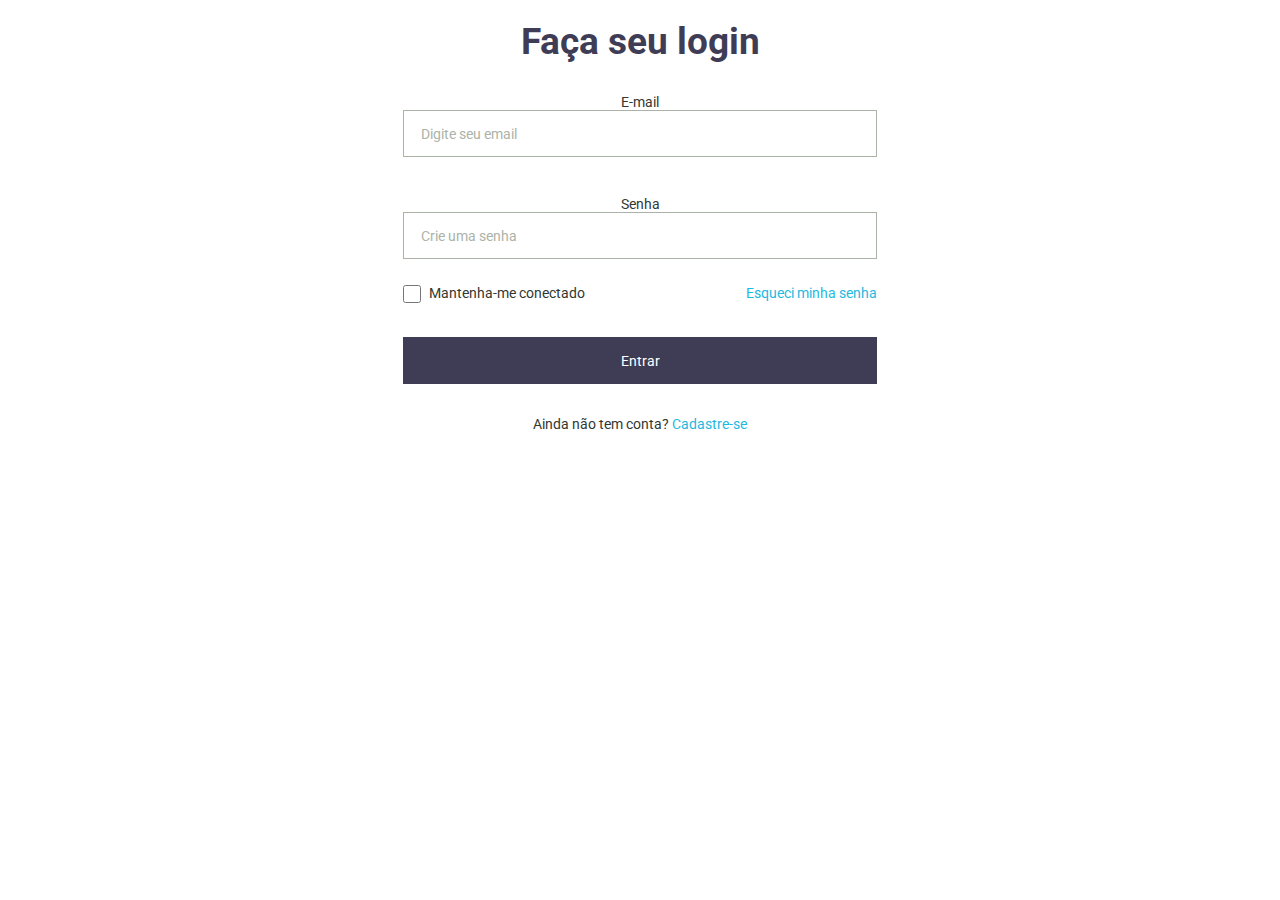
<file: index.html>
<!-- ctrl kc comenta
ctrl ku descomenta -->

<!DOCTYPE html> 
     <!-- versao 5 --> 
<html lang="pt-br">
    <!-- digitei examação e dei enter, e mudei a lingua para pt-br -->
<head>
    <meta charset="UTF-8">
    
    <meta http-equiv="X-UA-Compatible" content="IE=edge">
    <meta name="viewport" content="width=device-width, initial-scale=1.0">
    <!-- viewport  funciona pra mobile define largura e escala, content tag de compatibilidade -->
    <link rel="stylesheet" href="./style.css"/>
    <title>Formulario</title>
</head>

<body >
    <form class="form">
        <h1 class="title"> Faça seu login</h1>

        <div class="email-box">
            <label for="email">E-mail</label>
            <input type="email" id="email" class="input" placeholder= "Digite seu email" required>
             <!-- required faz com que só envie se tiver algo escrito -->
        </div>
        
        <div class="password-box">
             <label for="password">Senha</label>
             <input type="password" id="password" placeholder= "Crie uma senha" class="input" required>
             <!-- password permite que a senha fique escondida, id permite o que?, placeholder 
             escreve texto com instrução dentro da caixa -->
        </div>

        <div class="box-flex margin-bottom30">
            <div class="wrapper-loggedin">
                <input type="checkbox"  name="loggedin" id ="loggedin" class="input">
                 <label for="loggedin" class="label">Mantenha-me conectado</label>
            </div>
            <a href="/pages/reset-senha.html" class="link"> Esqueci minha senha</a>
            <!-- anchor, coloca uma # quando nao se tem o endereço ainda -->
       </div>   

        <button type="submit" class="button margin-bottom32">Entrar</button>
        <!-- submit eh enviar, aqui poderia ser input tbm no lugar de botão --> 

        <p class="paragraph "> Ainda não tem conta?
        <a href="/pages/cadastro.html" class=" link">Cadastre-se</a>
        <!-- coloca-se somente o endereço depois da barra, sem a porta 
        e depois de colocar na pasta adiciona o endereço da pasta -->
        </p>

    </form>
   
    
</body>
</html>
</file>
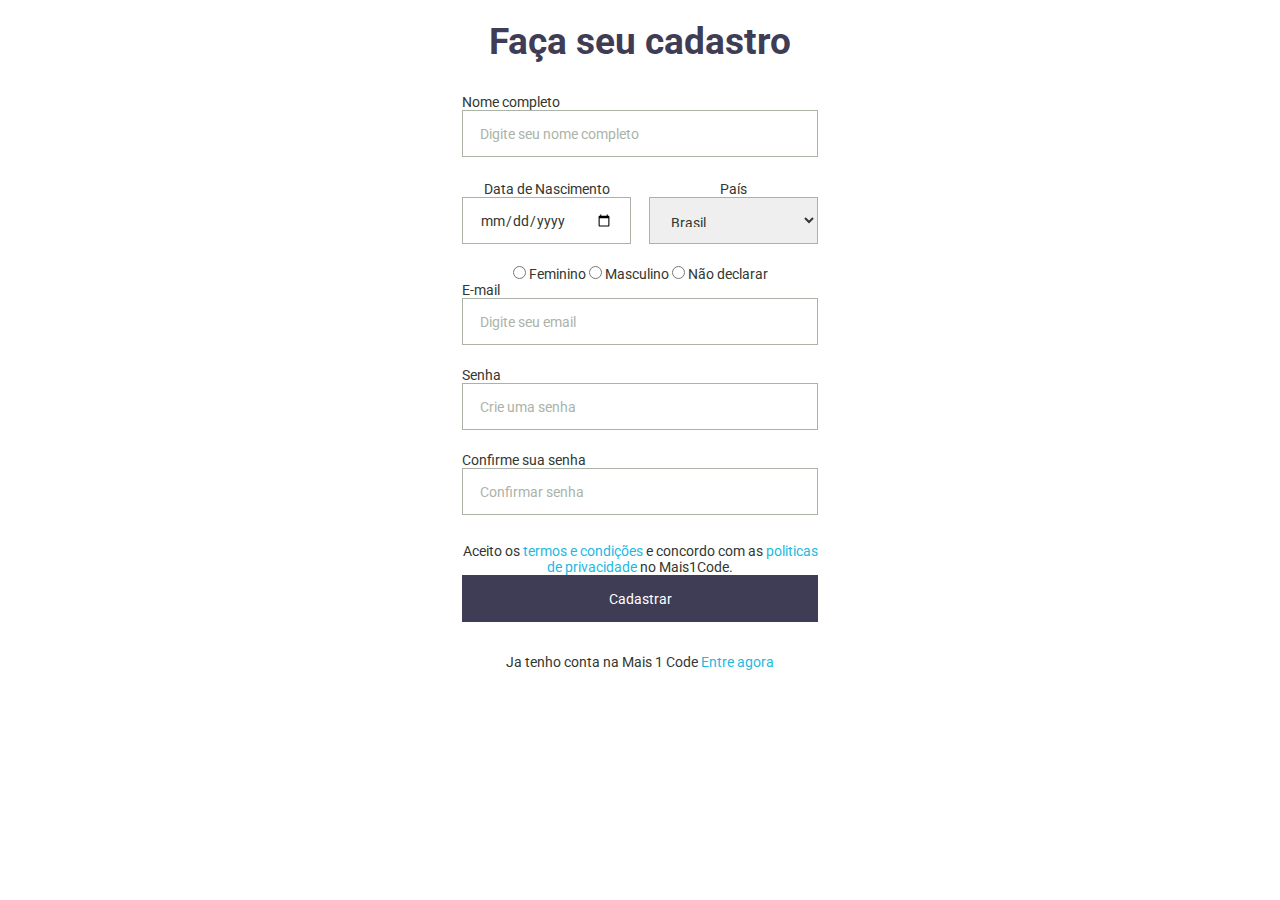
<file: pages/cadastro.html>
<!-- ctrl kc comenta
ctrl ku descomenta -->

<!DOCTYPE html> 
     <!-- versao 5 --> 
<html lang="pt-br">
    <!-- digitei examação e dei enter, e mudei a lingua para pt-br -->
<head>
    <meta charset="UTF-8">
    
    <meta http-equiv="X-UA-Compatible" content="IE=edge">
    <meta name="viewport" content="width=device-width, initial-scale=1.0">
    <!-- viewport  funciona pra mobile define largura e escala, content tag de compatibilidade -->
    <link rel="stylesheet" href="/style.css"/>
    <title>Formulario</title>
</head>

<body >
    <form class="form size-form">
        <h1 class="title"> Faça seu cadastro</h1>

        <div class="box margin-botton24px">
            <label for="name" class="label"> Nome completo </label>
            <input type="text" id="name" class="input" placeholder="Digite seu nome completo">
        </div>

        <div class="margin-botton22px countryandbirth">
           <div class=" box-double">
                <label for="birthdate" class="label"> Data de Nascimento</label>
                 <input type="date"  class= input id="birthdate" />
           </div>
            

            <div class="box-double">
                <label class="label" f>País</label>
                <select class="countryselect input">
                    <option>Brasil</option>
                    <option>Argentina</option>
                    <option>Irlanda</option>
                    <option>Itália</option>
                    <option>Austrália</option>
                    <option>Nova Zelândia</option>
                    <option>Noruega</option>
                    <option>Cuba</option>
    
                </select>
            </div>
           
        </div>

        <div>
            <input type="radio" name="gender" id="female">
            <labem for-female> Feminino</labem>

            <input type="radio" name="gender" id="masc">
            <labem for-masc> Masculino</labem>

            <input type="radio" name="gender" id="notdeclare">
            <labem for-notdeclare> Não declarar</labem>
        </div>

        <div class=" box margin-botton22px">
            <label for="email">E-mail</label>
            <input type="email" id="email" class="input"  placeholder= "Digite seu email" required>
            
        </div>
        
        <div class=" box margin-botton22px">
             <label for="password">Senha</label>
             <input type="password" id="password" class="input" placeholder= "Crie uma senha" required>
           
        </div>

        <div class="box margin-botton28px">
            <label for="cofirmpassword">Confirme sua senha</label>
            <input type="password" id="confirmpassword" class="input" placeholder= "Confirmar senha" required>
        </div>
       
       

        <p class="paragraph "> Aceito os
        <a href="#" class=" link">termos e condições</a> e concordo com as
        <a href="#" class=" link">politicas de privacidade</a> no Mais1Code.
        <!-- coloca-se somente o endereço depois da barra, sem a porta 
        e depois de colocar na pasta adiciona o endereço da pasta -->
        </p>

        <input type="submit" value="Cadastrar" class="button margin-bottom32">

        
        <p class="paragraph "> Ja tenho conta na Mais 1 Code
            <a href="/cadastro.html" class=" link">Entre agora</a> 
        </p>
         
            
    


    </form>
   
    
</body>
</html>
</file>
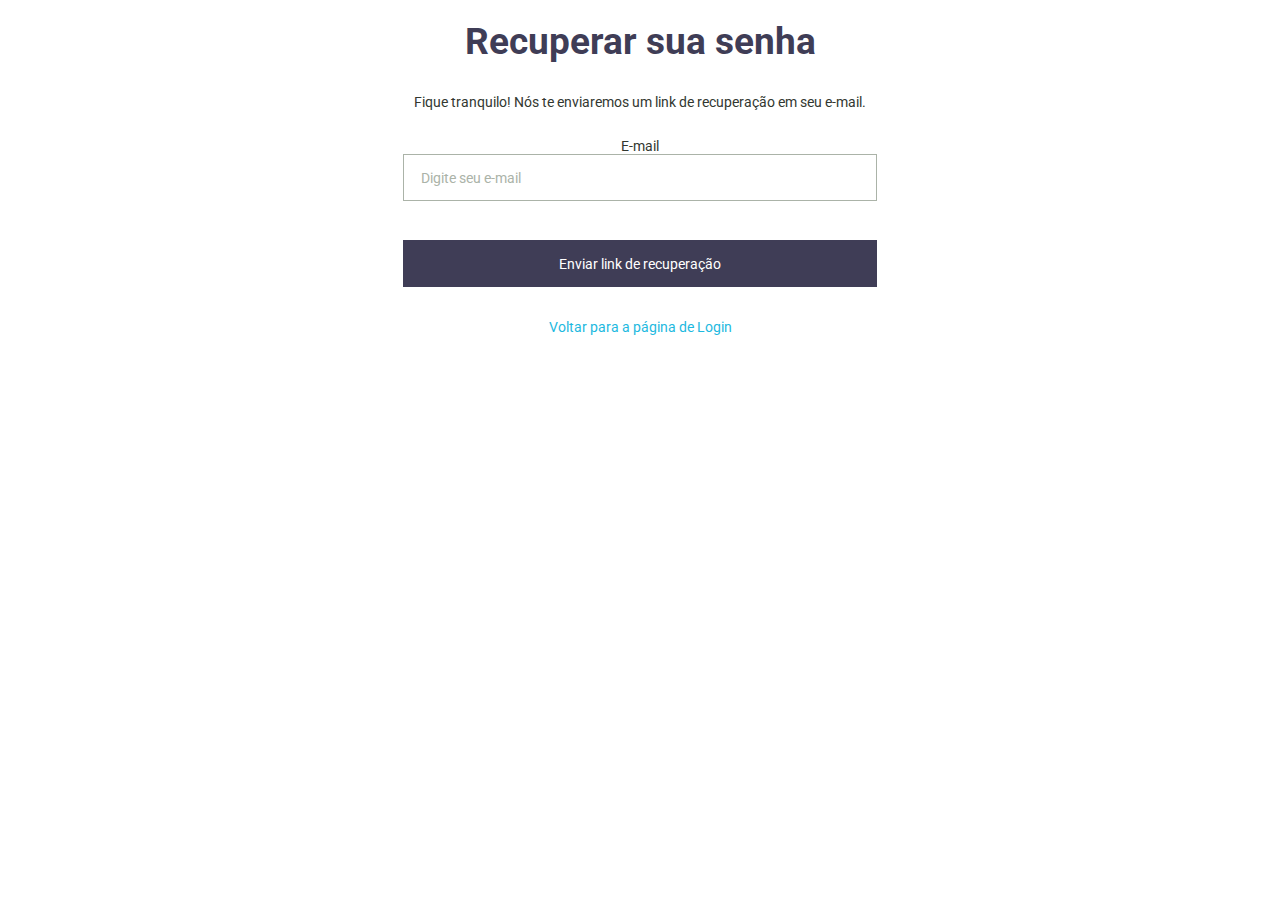
<file: pages/reset-senha.html>
<!-- ctrl kc comenta
ctrl ku descomenta -->

<!DOCTYPE html> 
     <!-- versao 5 --> 
<html lang="pt-br">
    <!-- digitei examação e dei enter, e mudei a lingua para pt-br -->
<head>
    <meta charset="UTF-8">
    
    <meta http-equiv="X-UA-Compatible" content="IE=edge">
    <meta name="viewport" content="width=device-width, initial-scale=1.0">
    <!-- viewport  funciona pra mobile define largura e escala, content tag de compatibilidade -->
    <link rel="stylesheet" href="../style.css"/>
    <!-- funciona nom .. antes da barra ou sem pontos -->
    <title>Formulario</title>
</head>

<body >
    <form class="form">
        <h1 class="title"> Recuperar sua senha</h1>

    
        <div class="message-box margin-botton28px">
            <label class="label" for="password">Fique tranquilo! Nós te enviaremos um link de recuperação em seu e-mail.</label>
        </div>

        

        <div class="email-box">
            <label class="label" for="email">E-mail</label>
            <input type="email" id="email" placeholder= "Digite seu e-mail" class="input" required>
             <!-- password permite que a senha fique escondida, id permite o que?, placeholder 
             escreve texto com instrução dentro da caixa -->
            
        </div>
        
        <button type="submit" class="button margin-bottom32">Enviar link de recuperação</button>

        <div class="paragraph">
            <a href="/index.html" class=" link">Voltar para a página de Login</a> 
        </div>
    </form>
  
</body>
</html>
</file>
<file: style.css>
@import url('https://fonts.googleapis.com/css2?family=Inter&family=Roboto:wght@400;500;700&display=swap');
/* copiei do google fonts */


:root {
    --bluishgray:#3F3D56;
    --lightblue:#1DB9E0;
    --black: #323730;
    --lightgray: #ABB3A8;
    --white:#ffffff;
    /* dois traços para chamar a variavel */
}

/* resetando */

*{
    margin:0;
    padding: 0;
    box-sizing: border-box;
    /* isso pra ele nao somar o tamanho com as 
    margens, essa tag faz encaixar */

    /* font-family: 'Roboto' , sans-serif;
    font-weight: 400;
    color: #3F3D56;  pode ser assim ou da forma como esta embaixo*/ 

    font: normal 400 14px 'Roboto', sans-serif;
    color: var(--black); 
}
/* reset do botao */

.button{
    border: 0;

}

.form {
    width: 100%;
    max-width: 514px;
    /* passamos uma largura maxima descrito no, nao sabemos o tamanho do mobile 
    entao passamos 100% no width e uma largura maxima */
    /* layout responivo, independente da tela do usuario ele fica agradavel */
    margin:0 auto;
    padding: 20px;
    text-align: center;
}

.size-form {
   
    max-width: 396px;
    /* valores do figma */
}


.title{
    color: var(--bluishgray);
    font-size:37px;
    font-weight: 700;
    

    margin-bottom: 31px;
}

.box{
    text-align: left;
}

.email-box{
    margin-bottom: 39px;

}

.password-box{
    margin-bottom: 26px;

}

.button{
    background-color: var(--bluishgray);
    width:100%;
    height: 47px;
    color: var(--white);
    cursor: pointer;
    transition-duration: 1s;
    /* transition duration define o tempo de 
    marcação do cursor sobre o botao */
}
.button:hover{
    opacity: 0.8;
}

.box-flex{
    display:flex;
    justify-content: space-between;
}

.margin-botton22px{
    margin-bottom: 22px;
}

.margin-botton24px{
    margin-bottom: 24px;
}


.margin-botton28px{
    margin-bottom: 28px;
}

.margin-bottom30{
    margin-bottom: 30px;
}

.wrapper-loggedin{
    display:flex;
}

#loggedin{
    width: 18px;
    height:18px;
    border-radius: 0;
    margin-right: 8px;
    /* mantemos a estilização do navegador e mexemos só no tamanho  */
}
 
.link{
    color: var(--lightblue);
    text-decoration: none;
}

.margin-bottom32{
    margin-bottom: 32px;
}

.paragraph{
    width: 100%;
    text-align: center;
   
}

.countryandbirth{
    display:flex;
    justify-content: space-between;
    gap: 18px;
}

.box-double{
    width:50%;
}
.label{
    font-size: 14px;
    margin-bottom: 6px;
    /* primeiro colocamos uma margem aqui mas 
    nao funcionou porq o display é inline e nao aceita alteração
    entao precisamos trocar o display para block, criamos uma div
    definimos essa propriedade*/
}

.input{
    width:100%;
    height: 47px;
    border: 1px solid var(--lightgray);
    padding: 16px 17px;
}

.input::placeholder {
    color: var(--lightgray)
}

.countryselect{
    width: 100%;
   
}

.message-box{
    text-align: center;
    width: 100%;

}



/* ::after
::before
::nth-chile()
::not()
::first-line
 */
</file>
